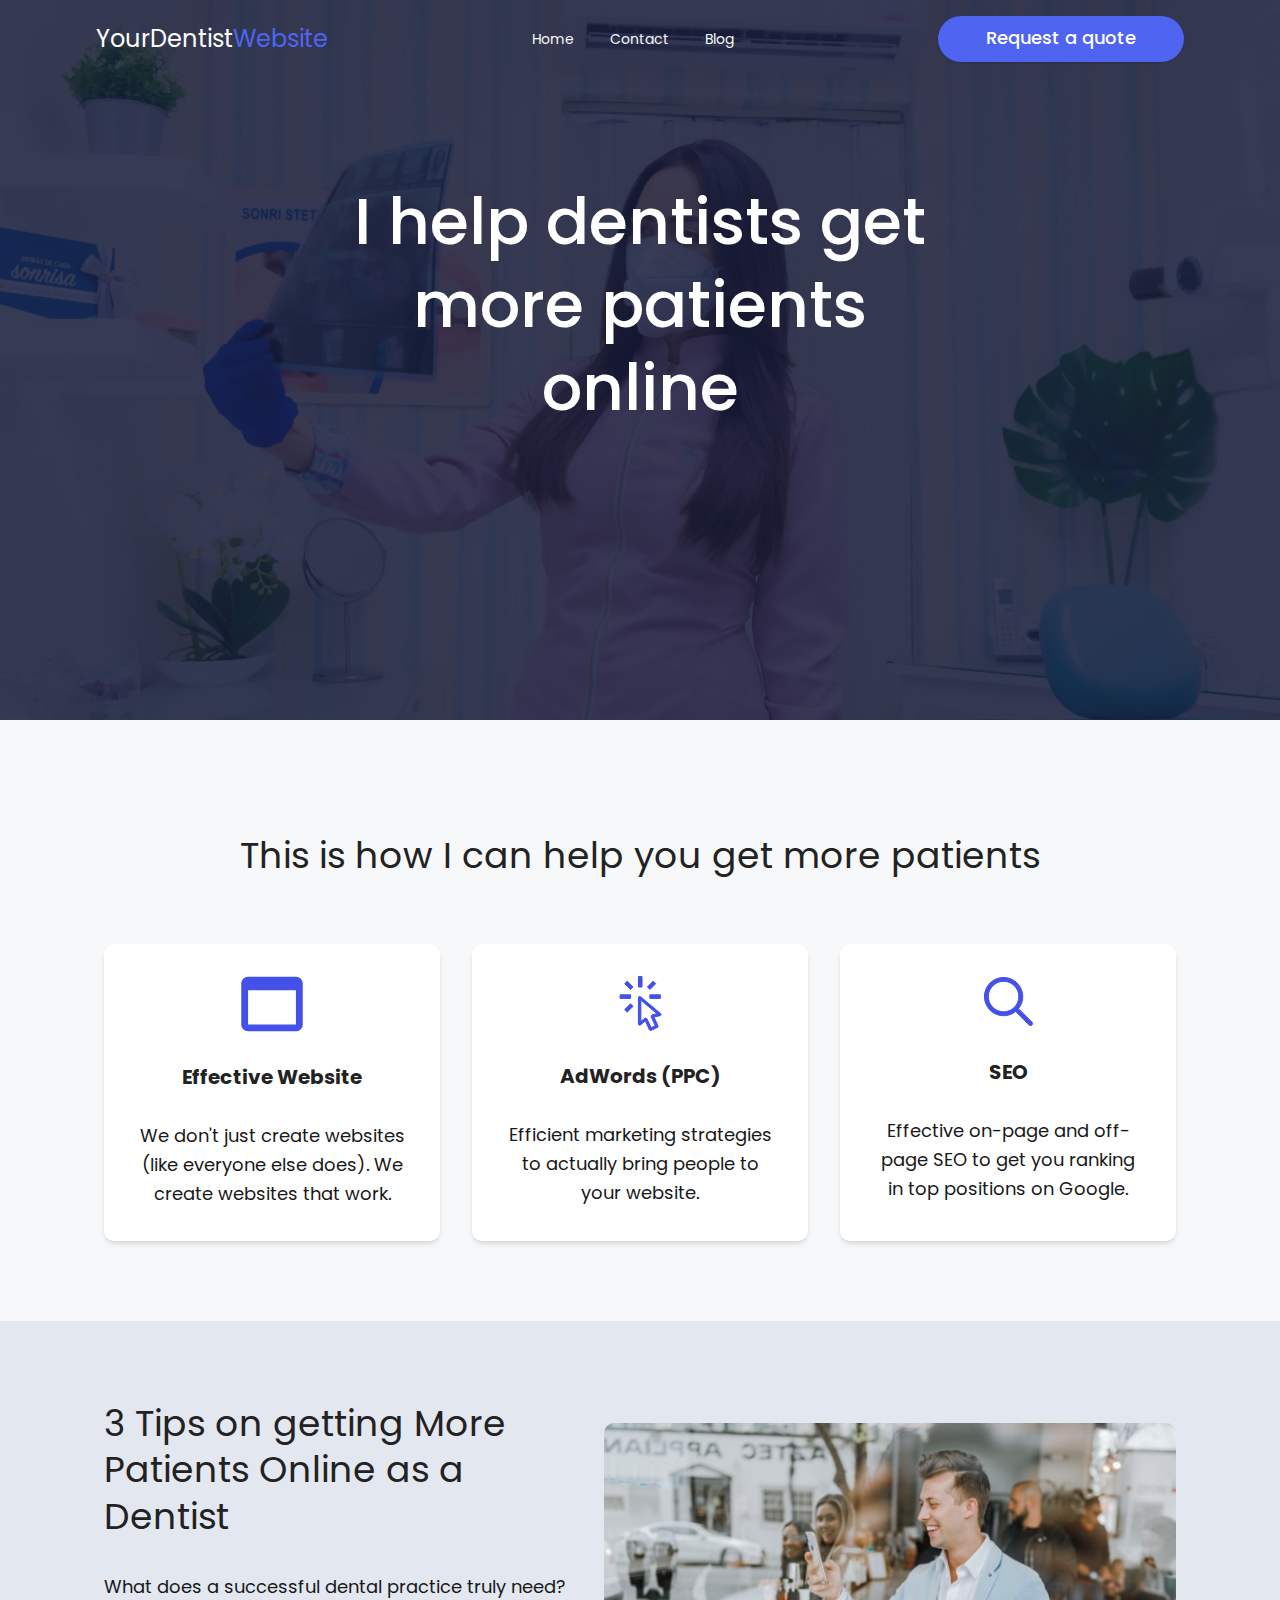
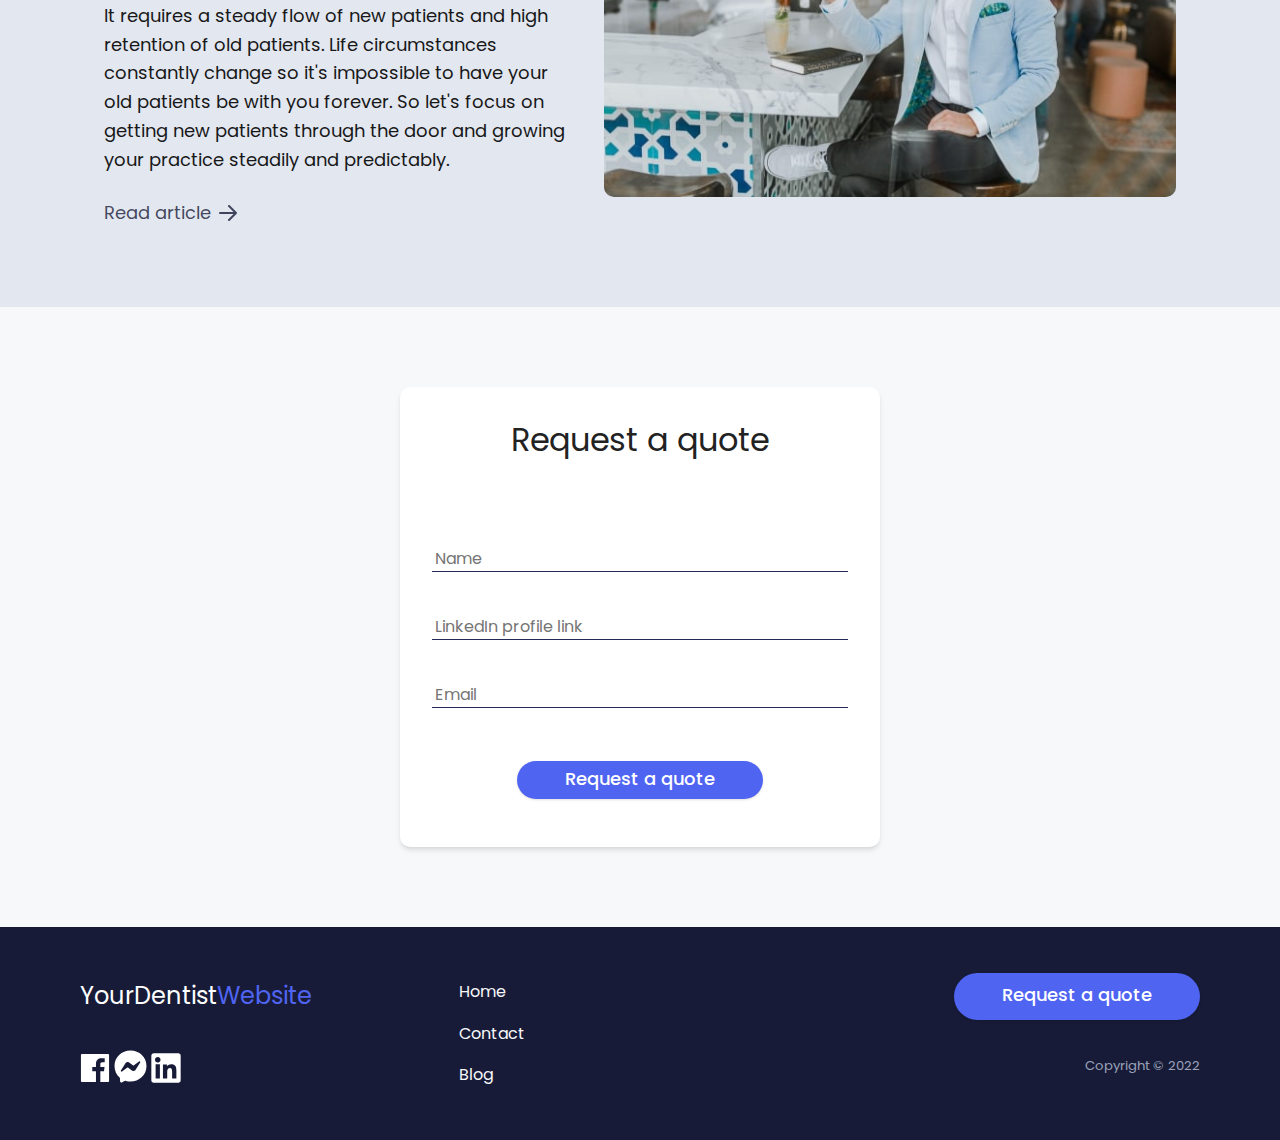
<file: index.html>
<!DOCTYPE html>
<html lang="en">
<head>
    <meta charset="UTF-8">
    <meta http-equiv="X-UA-Compatible" content="IE=edge">
    <meta name="viewport" content="width=device-width, initial-scale=1.0">
    <link rel="preconnect" href="https://fonts.googleapis.com">
    <link rel="preconnect" href="https://fonts.gstatic.com" crossorigin>
    <link href="https://fonts.googleapis.com/css2?family=Poppins:wght@400;500;700&display=swap" rel="stylesheet">
    <!-- normalize -->
    <link rel="stylesheet" href="./normalize.css">
    <!-- main css -->
    <link rel="stylesheet" href="./main.css">
    <title>Your Dentist Website | Get a dentist website that brings more patients in</title>
    <script src="./script.js" defer></script>
</head>
<body>

    <header class="header">
        <div class="overlay has-fade"></div>
        <nav class="container container-px container-py flex flex-jc-sb flex-ai-c">
            <a href="index.html" class="logo header__logo">YourDentist<span class="logo">Website</span></>
                <a href="#" class="header__toggle hide-for-desktop">
                    <span></span>
                    <span></span>
                    <span></span>
                    </a>
            <div class="header__links hide-for-mobile">
                <a href="index.html">Home</a>
                <a href="index.html#form">Contact</a>
                <a href="blog.html">Blog</a>
            </div>
            <div class="header__menu has-fade">
                <a href="index.html">Home</a>
                <a href="index.html#form" class="internal-scroll">Contact</a>
                <a href="blog.html">Blog</a>
                <a href="index.html#form" class="btn cta hide-for-mobile internal-scroll">Request a quote</a>
            </div>
            <a href="index.html#form" class="btn cta hide-for-mobile">Request a quote</a>
        </nav>
    </header>

    <!-- Hero -->
    <section class="hero">
        <div class="hero-container">
            <div class="container container-px hero-text-container">
                <h1 class="hero-text">I help dentists get more patients online</h1>
            </div>
            <a href="index.html#form" class="btn cta hide-for-desktop">Request a quote</a>
        </div>

    </section>

    <!-- Features -->
<section class="features first-section">
    <div class="container container-pall">
        <h2>This is how I can help you get more patients</h2>
        <div class="grid-3">
            <div class="card">
                <svg width="62" height="56" viewBox="0 0 62 56" fill="none" xmlns="http://www.w3.org/2000/svg">
                    <path d="M54.9167 0.666656H7.08333C5.27102 0.666656 3.53294 1.38659 2.25144 2.66809C0.969938 3.94959 0.25 5.68768 0.25 7.49999V48.5C0.25 50.3123 0.969938 52.0504 2.25144 53.3319C3.53294 54.6134 5.27102 55.3333 7.08333 55.3333H54.9167C58.675 55.3333 61.75 52.2583 61.75 48.5V7.49999C61.75 5.68768 61.0301 3.94959 59.7486 2.66809C58.4671 1.38659 56.729 0.666656 54.9167 0.666656ZM54.9167 48.5H7.08333V14.3333H54.9167V48.5Z" fill="#4351E8"/>
                    </svg>
                <h3>Effective Website</h3>
                <p>We don't just create websites (like everyone else does). We create websites that work.</p>
            </div>

            <div class="card">
                <svg width="43" height="55" viewBox="0 0 43 55" fill="none" xmlns="http://www.w3.org/2000/svg">
                    <path d="M22.6761 24.8258L21.8542 24.1339V25.2083V44.3438V45.3864L22.6672 44.7337L24.2898 43.4309L24.2943 43.4274L25.4586 42.5143L25.4586 42.5143L25.4656 42.5087C25.6745 42.3387 25.9197 42.219 26.1822 42.1588C26.4447 42.0987 26.7176 42.0997 26.9797 42.1618C27.2418 42.2238 27.4861 42.3453 27.6937 42.5168C27.9013 42.6883 28.0667 42.9051 28.1772 43.1506C28.1772 43.1507 28.1773 43.1508 28.1773 43.1509L28.7729 44.4795L28.7729 44.4795L28.7756 44.4855L31.8923 51.2001L32.1029 51.6539L32.5566 51.443L35.8107 49.9305L36.2633 49.7201L36.0538 49.2672L32.9371 42.5297L32.9366 42.5286L32.3179 41.1994L32.318 41.1994L32.3134 41.19C31.824 40.1938 32.4506 38.9301 33.5886 38.6926L35.0505 38.4185L35.0505 38.4186L35.0585 38.4169L37.0752 38.0044L38.0875 37.7974L37.297 37.1321L22.6761 24.8258ZM20.6583 20.4146H20.6586C20.9512 20.4144 21.2344 20.5185 21.4574 20.708L21.8087 21.0067L21.8334 20.982L41.5115 37.5306L41.5143 37.5329C42.1099 38.0264 42.1569 38.7826 41.732 39.2935C41.5383 39.5042 41.2889 39.6558 41.0128 39.7307L35.5082 40.7585L34.8777 40.8762L35.1458 41.459L38.9729 49.7777L38.9796 49.7923L38.9872 49.8065C39.2929 50.372 39.032 51.1254 38.3896 51.4307C38.3891 51.431 38.3886 51.4312 38.388 51.4315L32.0667 54.3631L32.0225 54.3836L31.983 54.4123C31.8767 54.4896 31.7808 54.5 31.5208 54.5C31.0418 54.5 30.6039 54.2379 30.392 53.8015L26.5899 45.5103L26.3211 44.9241L25.8204 45.3305L21.4487 48.8782C21.2372 49.0393 20.9788 49.1375 20.6583 49.1375C19.972 49.1375 19.4167 48.5822 19.4167 47.8958V21.6562C19.4167 21.3269 19.5475 21.0111 19.7803 20.7783C20.0132 20.5454 20.329 20.4146 20.6583 20.4146ZM30.875 22.4167V18.8333H41.3333V22.4167H30.875ZM30.925 13.4325L28.4009 10.9083L34.1792 5.13002L36.7033 7.65417L30.925 13.4325ZM19.4167 0.5H23V10.9583H19.4167V0.5ZM5.71336 33.5958L11.4917 27.8175L14.0158 30.3417L8.2375 36.12L5.71336 33.5958ZM5.71336 7.65417L8.2375 5.13002L14.0158 10.9083L11.4917 13.4325L5.71336 7.65417ZM11.5417 22.4167H1.08333V18.8333H11.5417V22.4167Z" fill="#4351E8" stroke="#4351E8"/>
                    </svg>
                    
                  
                <h3>AdWords (PPC)</h3>
                <p>Efficient marketing strategies to actually bring people to your website.</p>
            </div>

            <div class="card">
                <svg width="51" height="51" viewBox="0 0 51 51" fill="none" xmlns="http://www.w3.org/2000/svg">
                    <path d="M35.1101 33.1267H35.9252L49.0044 46.206C49.0045 46.206 49.0045 46.2061 49.0046 46.2061C49.3756 46.5775 49.584 47.081 49.5838 47.606C49.5836 48.1311 49.3748 48.6345 49.0035 49.0057C48.6321 49.3768 48.1284 49.5852 47.6034 49.585C47.0784 49.5848 46.5749 49.3761 46.2037 49.0047L46.2036 49.0046L32.9778 35.7787L32.6663 35.4673L32.3181 35.737C28.4649 38.7214 23.6195 40.1259 18.7675 39.6646C13.9156 39.2033 9.42164 36.911 6.19985 33.254C2.97805 29.5969 1.27044 24.8499 1.4244 19.9785C1.57836 15.1071 3.58232 10.4774 7.02862 7.03109C10.4749 3.5848 15.1047 1.58083 19.976 1.42687C24.8474 1.27291 29.5945 2.98052 33.2515 6.20232C36.9086 9.42412 39.2009 13.9181 39.6621 18.77C40.1234 23.6219 38.719 28.4673 35.7345 32.3205L35.1101 33.1267ZM20.5833 35.8333C24.6279 35.8333 28.5068 34.2266 31.3667 31.3667C34.2266 28.5068 35.8333 24.6279 35.8333 20.5833C35.8333 16.5388 34.2266 12.6599 31.3667 9.79996C28.5068 6.94003 24.6279 5.33334 20.5833 5.33334C16.5388 5.33334 12.6599 6.94003 9.79994 9.79996C6.94001 12.6599 5.33332 16.5388 5.33332 20.5833C5.33332 24.6279 6.94001 28.5068 9.79994 31.3667C12.6599 34.2266 16.5388 35.8333 20.5833 35.8333Z" fill="#4351E8" stroke="#4351E8"/>
                    </svg>                    
                <h3>SEO</h3>
                <p>Effective on-page and off-page SEO to get you ranking in top positions on Google.</p>
            </div>
        </div>
    </div>
</section>

<section class="bg-dark-smoke">
    <div class="container container-pall">
        <div class="grid-2">
            <div class="grid-text">
                <h2>3 Tips on getting More Patients Online as a Dentist</h2>
                <p>What does a successful dental practice truly need? It requires a steady flow of new patients and high retention of old patients. Life circumstances constantly change so it's impossible to have your old patients be with you forever. So let's focus on getting new patients through the door and growing your practice steadily and predictably.</p>
                <div class="read-article">
                    <a href="3-tips-on-getting-more-patients-online-as-a-dentist.html">Read article <svg width="18" height="16" viewBox="0 0 18 16" fill="none" xmlns="http://www.w3.org/2000/svg">
                        <path d="M10 1L17 8L10 15M1 8H17H1Z" stroke="#181B38" stroke-opacity="0.8" stroke-width="2" stroke-linecap="round" stroke-linejoin="round"/>
                        </svg>
                        </a>
                </div>
            </div>
            <div class="grid-image">
                <img src="./images/lead-generation.jpg" alt="A man trying to get more clients.">
            </div>
        </div>
    </div>
</section>

<section class="section-form" id="form">
    <div class="container container-pall">
        <div class="form-card">
            <h3>Request a quote</h3>
            <form name="contact" method="POST" netlify-honeypot="bot-field" data-netlify="true">
                <input type="hidden" name="form-name" value="contact">
                <p class="hidden"><label>Don't fill this out if you're human: <input name="bot-field"></label></p>
                <div class="form-control">
                <input type="text" name="name" placeholder="Name" required>
                </div>
                <div class="form-control">
                <input type="text" name="linkedin" placeholder="LinkedIn profile link" required>
                </div>
                <div class="form-control">
                <input type="email" name="email" placeholder="Email" required>
                </div>
                <input type="submit" value="Request a quote" class="btn btn-primary">
            </form>
        </div>
    </div>
</section>

<!-- Footer -->
 <footer class="footer">
    <div class="container grid">
        <div class="footer_logo">
            <a href="index.html" class="logo">YourDentist<span class="logo">Website</span></a>
            </div>
            
            <div class="footer__links flex flex-jc-sb">
                <a href="index.html">Home</a>
                <a href="index.html#form">Contact</a>
                <a href="blog.html">Blog</a>
            </div>
            
            <a href="index.html#form" class="btn cta">Request a quote</a>
            
            <div class="social">
                <a href="https://www.facebook.com/ihor.koniushenko/"><img src="./images/facebook-icon.svg" alt="Facebook icon"></a>
                <a href="https://www.facebook.com/ihor.koniushenko/"><img src="./images/messenger-icon.svg" alt="Messenger icon"></a>
                <a href="https://www.linkedin.com/in/ihor-koniushenko-84b74712b/"><img src="./images/linkedin-icon.svg" alt="LinkedIn icon"></a>
            </div>
            <p>Copyright &copy; 2022</p>
        </div>
    </footer>
   
</body>
</html>
</file>
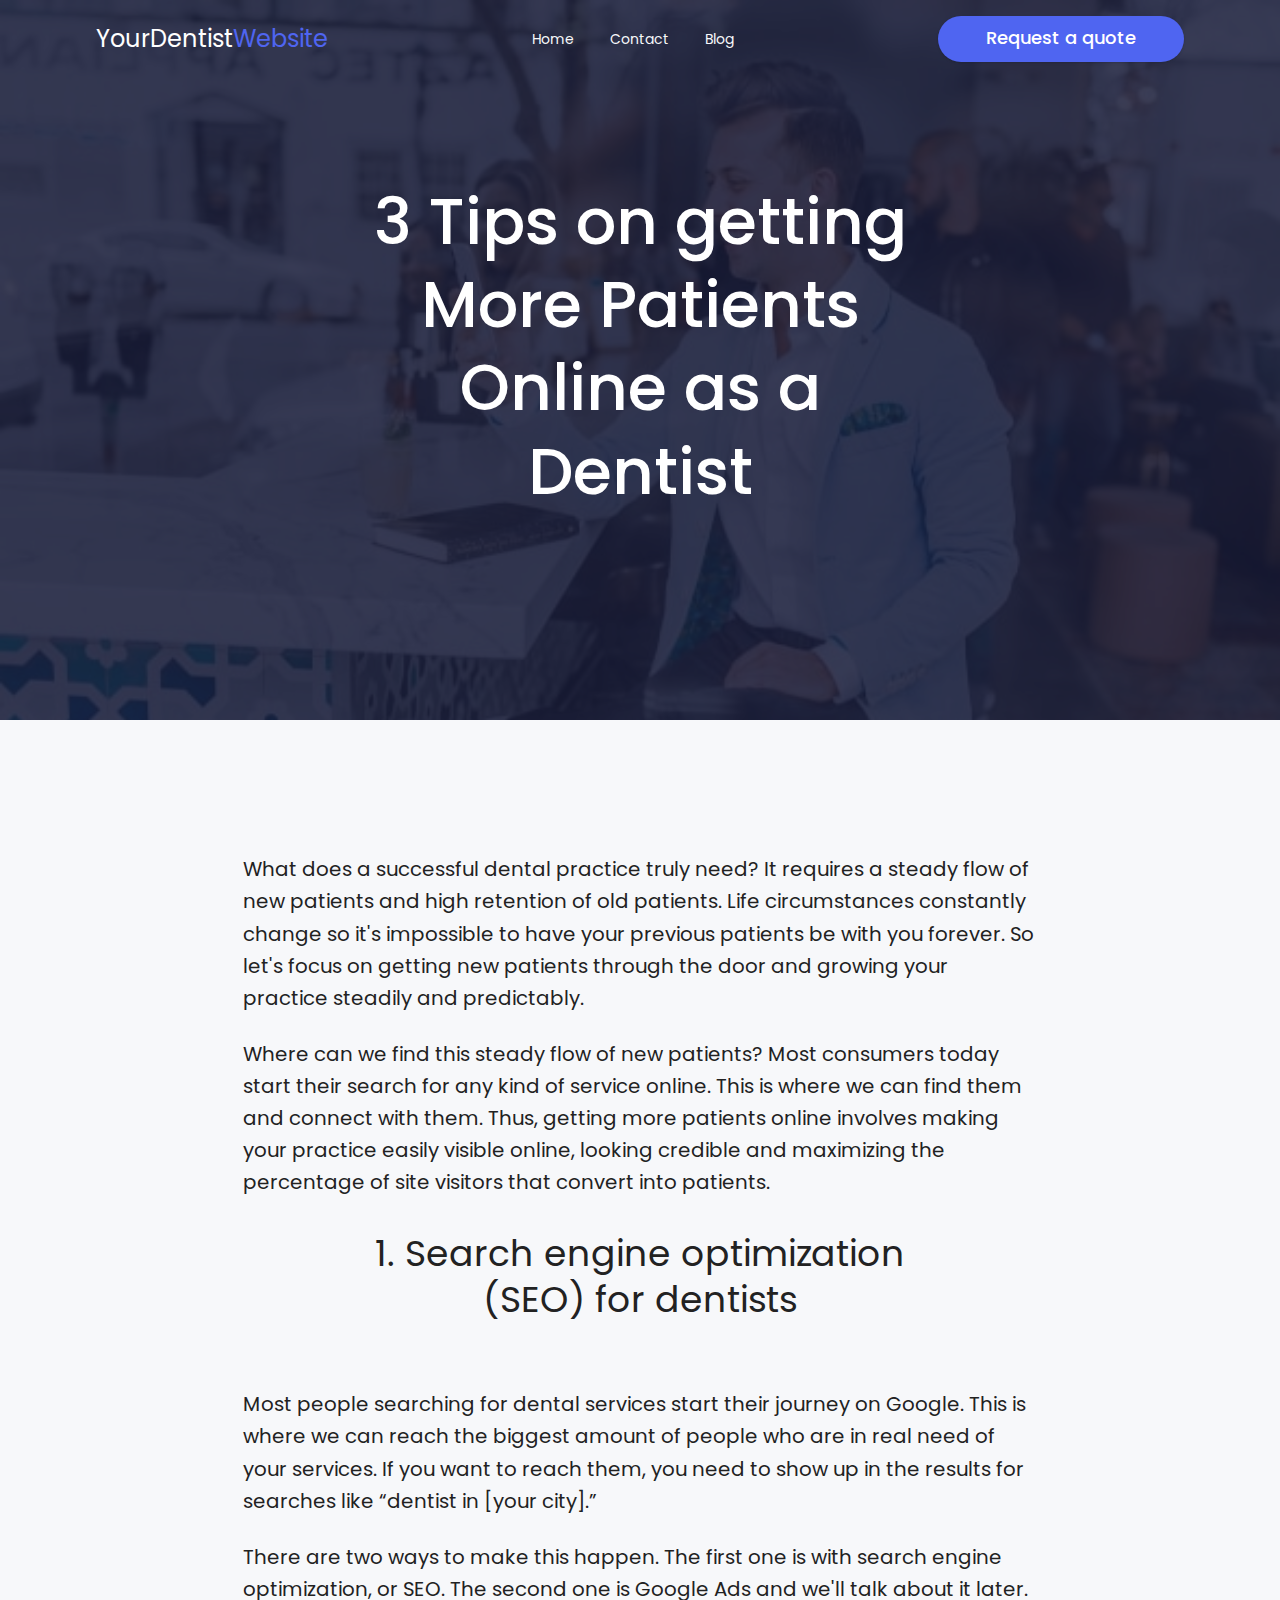
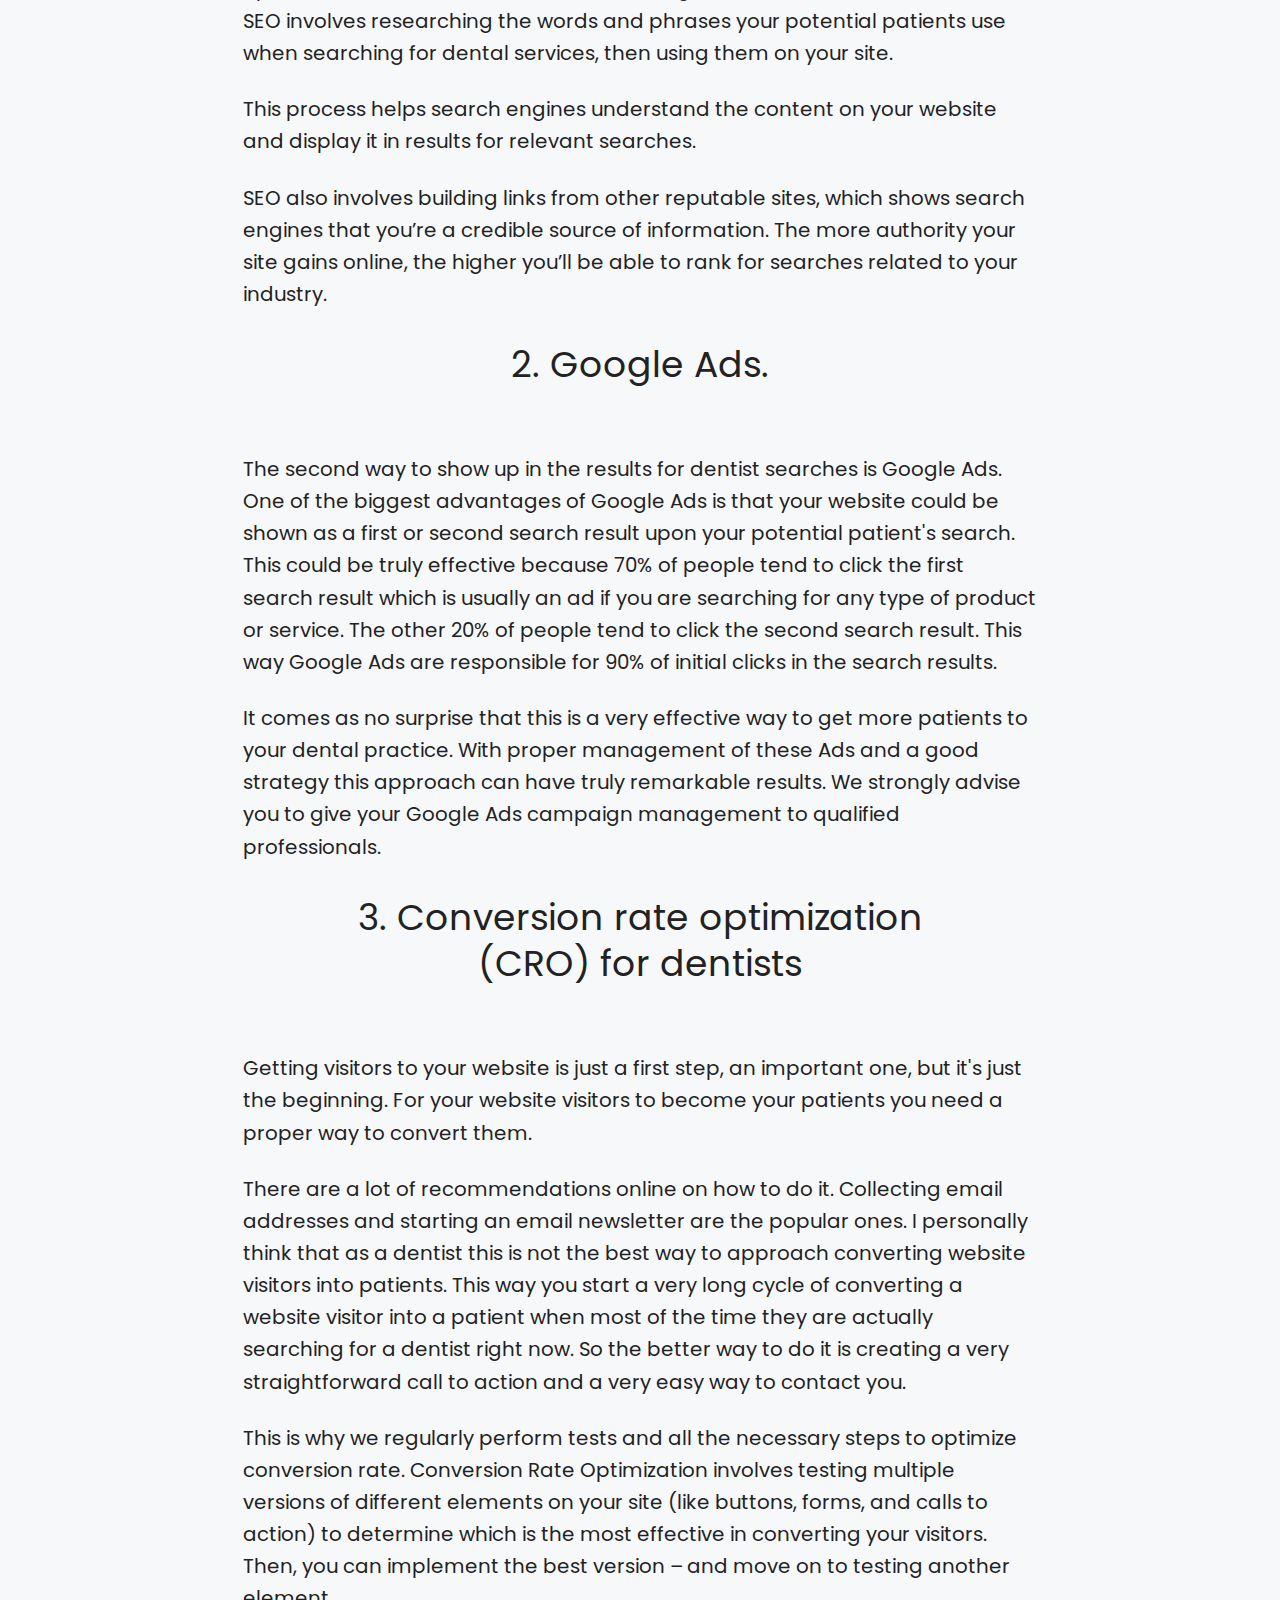
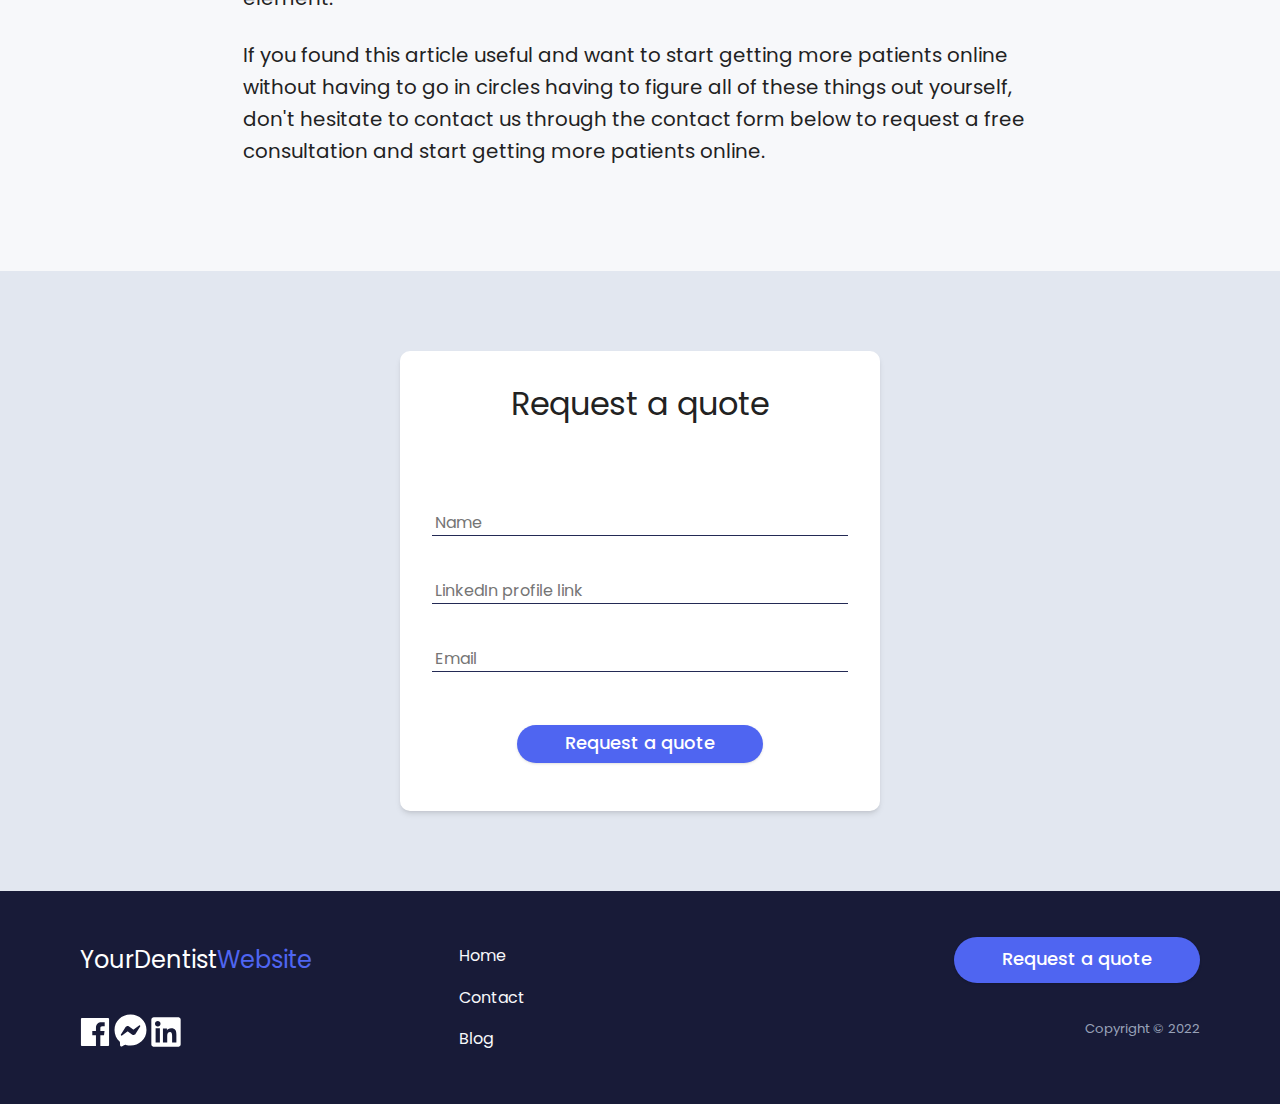
<file: 3-tips-on-getting-more-patients-online-as-a-dentist.html>
<!DOCTYPE html>
<html lang="en">
<head>
    <meta charset="UTF-8">
    <meta http-equiv="X-UA-Compatible" content="IE=edge">
    <meta name="viewport" content="width=device-width, initial-scale=1.0">
    <link rel="preconnect" href="https://fonts.googleapis.com">
    <link rel="preconnect" href="https://fonts.gstatic.com" crossorigin>
    <link href="https://fonts.googleapis.com/css2?family=Poppins:wght@400;500;700&display=swap" rel="stylesheet">
    <!-- normalize -->
    <link rel="stylesheet" href="./normalize.css">
    <!-- main css -->
    <link rel="stylesheet" href="./main.css">
    <title>Your Dentist Website | Get a dentist website that brings more patients in</title>
    <script src="./script.js" defer></script>
</head>
<body>
    <header class="header">
        <div class="overlay has-fade"></div>
        <nav class="container container-px container-py flex flex-jc-sb flex-ai-c">
            <a href="index.html" class="logo header__logo">YourDentist<span class="logo">Website</span></>
                <a href="#" class="header__toggle hide-for-desktop">
                    <span></span>
                    <span></span>
                    <span></span>
                    </a>
            <div class="header__links hide-for-mobile">
                <a href="index.html">Home</a>
                <a href="index.html#form">Contact</a>
                <a href="blog.html">Blog</a>
            </div>
            <div class="header__menu has-fade">
                <a href="index.html">Home</a>
                <a href="index.html#form">Contact</a>
                <a href="blog.html">Blog</a>
                <a href="index.html#form" class="btn cta hide-for-mobile">Request a quote</a>
            </div>
            <a href="index.html#form" class="btn cta hide-for-mobile">Request a quote</a>
        </nav>
    </header>

    <!-- Hero -->
    <section class="hero hero-3-tips">
        <div class="hero-container">
            <div class="container container-px hero-text-container">
                <h1 class="hero-text">3 Tips on getting More Patients Online as a Dentist</h1>
            </div>
        </div>

    </section>

<section class="article first-section">
    <div class="container container-pall">
        
        <p>What does a successful dental practice truly need? It requires a steady flow of new patients and high retention of old patients. Life circumstances constantly change so it's impossible to have your previous patients be with you forever. So let's focus on getting new patients through the door and growing your practice steadily and predictably.</p>
        
        <p>Where can we find this steady flow of new patients? Most consumers today start their search for any kind of service online. This is where we can find them and connect with them. Thus, getting more patients online involves making your practice easily visible online, looking credible and maximizing the percentage of site visitors that convert into patients.</p>
 
        <h2>1. Search engine optimization (SEO) for dentists</h2>
        <p>Most people searching for dental services start their journey on Google. This is where we can reach the biggest amount of people who are in real need of your services. If you want to reach them, you need to show up in the results for searches like “dentist in [your city].”</p>
        <p>There are two ways to make this happen. The first one is with search engine optimization, or SEO. The second one is Google Ads and we'll talk about it later. SEO involves researching the words and phrases your potential patients use when searching for dental services, then using them on your site.</p>

        <p>This process helps search engines understand the content on your website and display it in results for relevant searches.</p>

        <p>SEO also involves building links from other reputable sites, which shows search engines that you’re a credible source of information. The more authority your site gains online, the higher you’ll be able to rank for searches related to your industry.</p>

        <h2>2. Google Ads.</h2>

        <p>The second way to show up in the results for dentist searches is Google Ads. One of the biggest advantages of Google Ads is that your website could be shown as a first or second search result upon your potential patient's search. This could be truly effective because 70% of people tend to click the first search result which is usually an ad if you are searching for any type of product or service. The other 20% of people tend to click the second search result. This way Google Ads are responsible for 90% of initial clicks in the search results. </p>

        <p>It comes as no surprise that this is a very effective way to get more patients to your dental practice. With proper management of these Ads and a good strategy this approach can have truly remarkable results. We strongly advise you to give your Google Ads campaign management to qualified professionals.</p>

        <h2>3. Conversion rate optimization (CRO) for dentists</h2>
        <p>Getting visitors to your website is just a first step, an important one, but it's just the beginning. For your website visitors to become your patients you need a proper way to convert them. </p>
        <p>There are a lot of recommendations online on how to do it. Collecting email addresses and starting an email newsletter are the popular ones. I personally think that as a dentist this is not the best way to approach converting website visitors into patients. This way you start a very long cycle of converting a website visitor into a patient when most of the time they are actually searching for a dentist right now. So the better way to do it is creating a very straightforward call to action and a very easy way to contact you.</p>
        <p>This is why we regularly perform tests and all the necessary steps to optimize conversion rate. Conversion Rate Optimization involves testing multiple versions of different elements on your site (like buttons, forms, and calls to action) to determine which is the most effective in converting your visitors. Then, you can implement the best version – and move on to testing another element.</p>
        <p>If you found this article useful and want to start getting more patients online without having to go in circles having to figure all of these things out yourself, don't hesitate to contact us through the contact form below to request a free consultation and start getting more patients online.</p>

    </div>
</section>

<section class="section-form bg-dark-smoke" id="form">
    <div class="container container-pall">
        <div class="form-card">
            <h3>Request a quote</h3>
            <form name="contact" method="POST" netlify-honeypot="bot-field" data-netlify="true">
                <input type="hidden" name="form-name" value="contact">
                <p class="hidden"><label>Don't fill this out if you're human: <input name="bot-field"></label></p>
                <div class="form-control">
                <input type="text" name="name" placeholder="Name" required>
                </div>
                <div class="form-control">
                <input type="text" name="linkedin" placeholder="LinkedIn profile link" required>
                </div>
                <div class="form-control">
                <input type="email" name="email" placeholder="Email" required>
                </div>
                <input type="submit" value="Request a quote" class="btn btn-primary">
            </form>
        </div>
    </div>
</section>

<!-- Footer -->
 <footer class="footer">
    <div class="container grid">
        <div class="footer_logo">
            <a href="index.html" class="logo">YourDentist<span class="logo">Website</span></a>
            </div>
            
            <div class="footer__links flex flex-jc-sb">
                <a href="index.html">Home</a>
                <a href="index.html#form">Contact</a>
                <a href="blog.html">Blog</a>
            </div>
            
            <a href="index.html#form" class="btn cta">Request a quote</a>
            
            <div class="social">
                <a href="https://www.facebook.com/ihor.koniushenko/"><img src="./images/facebook-icon.svg" alt="Facebook icon"></a>
                <a href="https://www.facebook.com/ihor.koniushenko/"><img src="./images/messenger-icon.svg" alt="Messenger icon"></a>
                <a href="https://www.linkedin.com/in/ihor-koniushenko-84b74712b/"><img src="./images/linkedin-icon.svg" alt="LinkedIn icon"></a>
            </div>
            <p>Copyright &copy; 2022</p>
        </div>
    </footer>
   
</body>
</html>
</file>
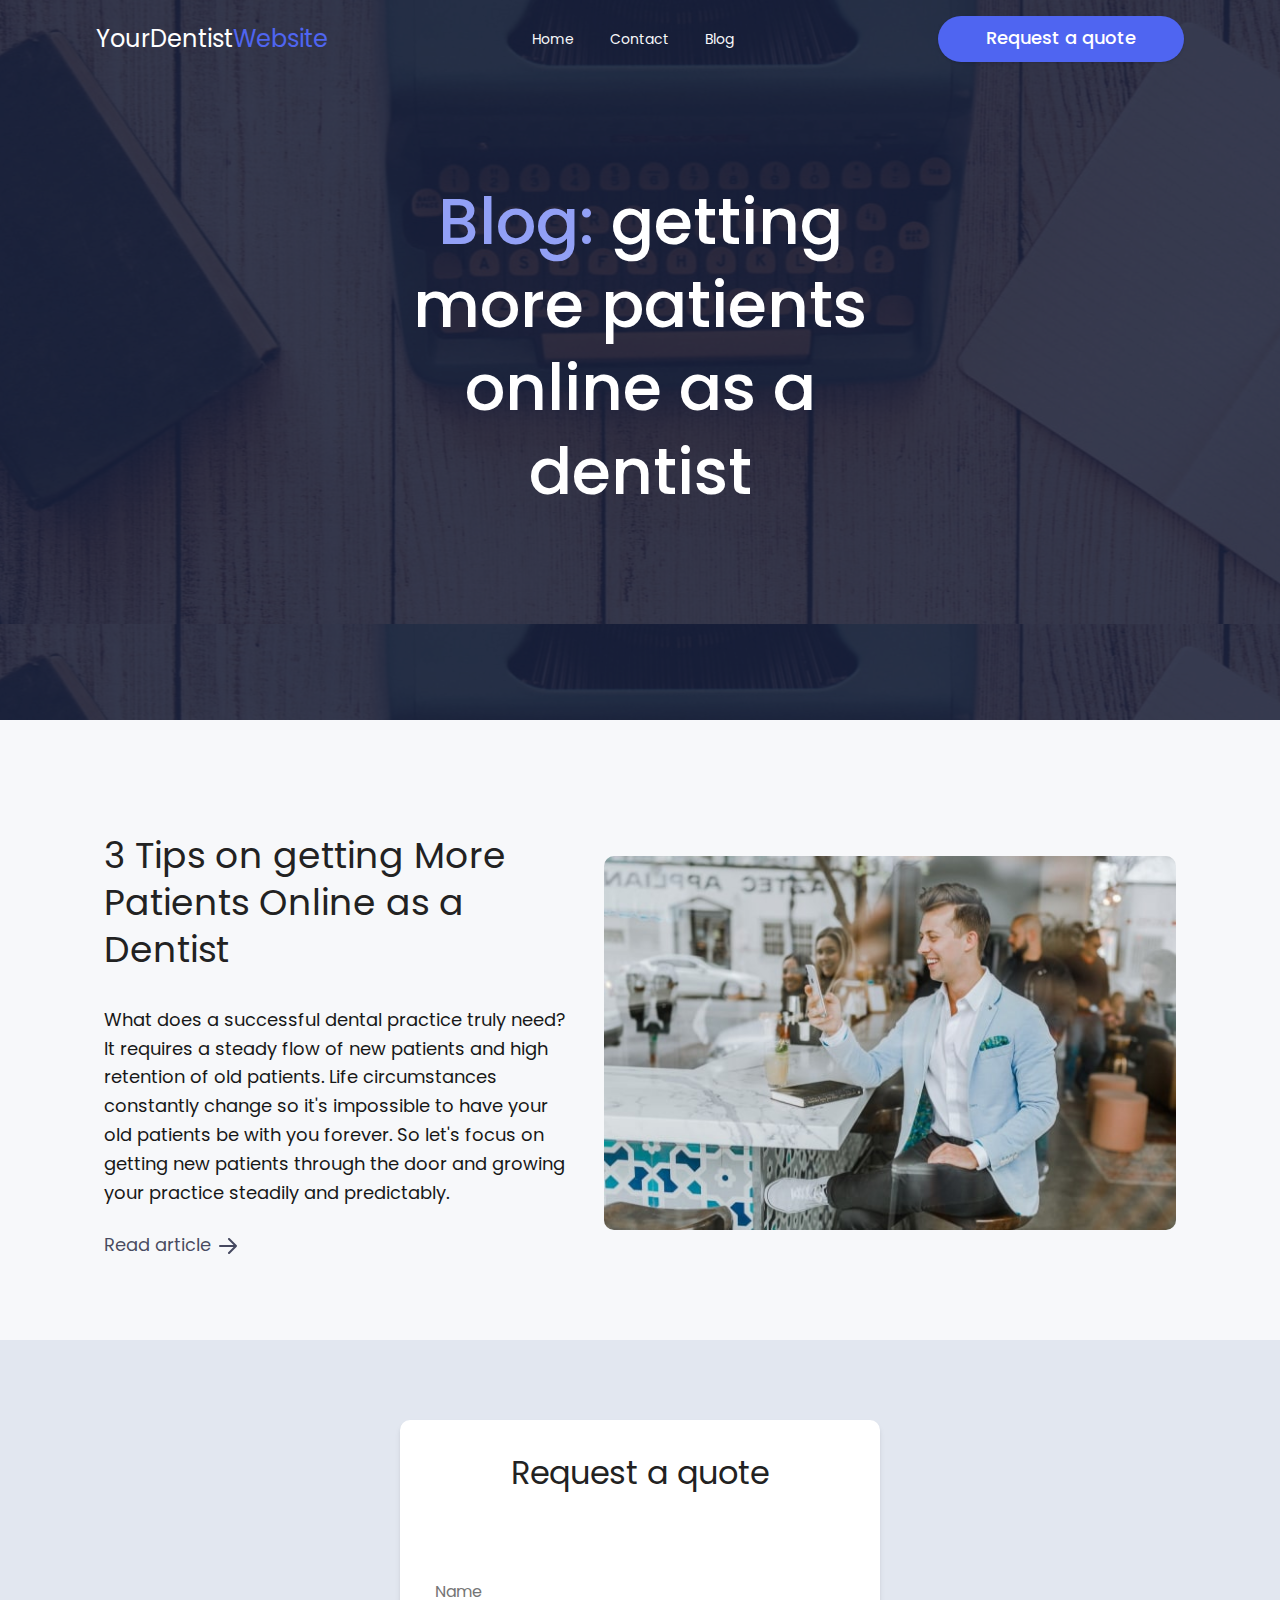
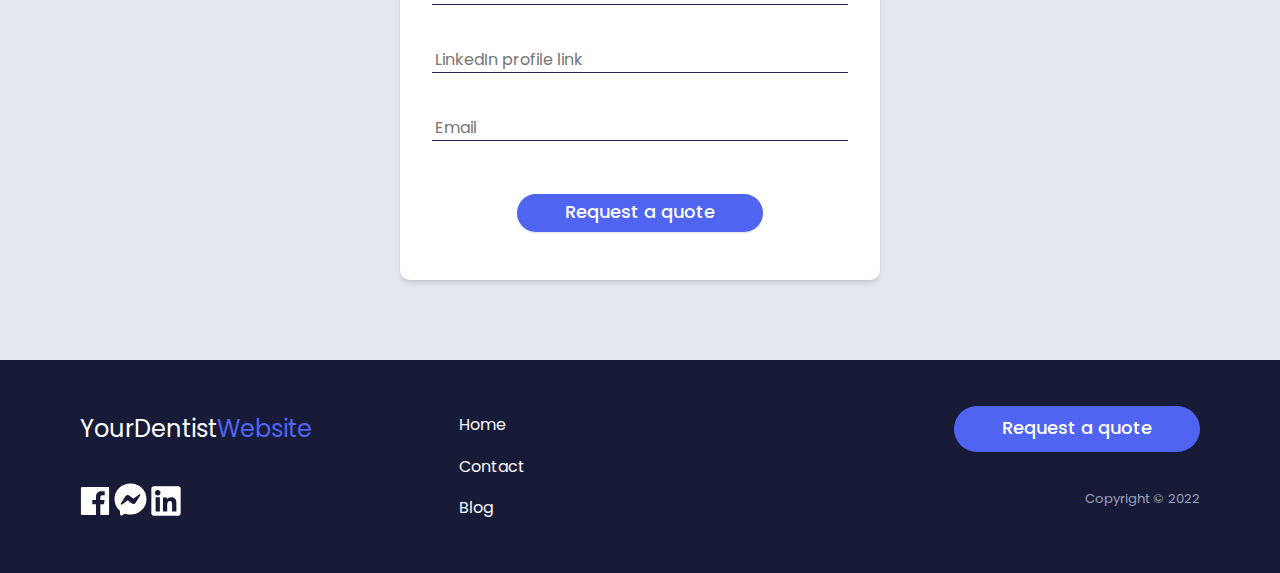
<file: blog.html>
<!DOCTYPE html>
<html lang="en">
<head>
    <meta charset="UTF-8">
    <meta http-equiv="X-UA-Compatible" content="IE=edge">
    <meta name="viewport" content="width=device-width, initial-scale=1.0">
    <link rel="preconnect" href="https://fonts.googleapis.com">
    <link rel="preconnect" href="https://fonts.gstatic.com" crossorigin>
    <link href="https://fonts.googleapis.com/css2?family=Poppins:wght@400;500;700&display=swap" rel="stylesheet">
    <!-- normalize -->
    <link rel="stylesheet" href="./normalize.css">
    <!-- main css -->
    <link rel="stylesheet" href="./main.css">
    <title>Your Dentist Website | Get a dentist website that brings more patients in</title>
    <script src="./script.js" defer></script>
</head>
<body>
    <header class="header">
        <div class="overlay has-fade"></div>
        <nav class="container container-px container-py flex flex-jc-sb flex-ai-c">
            <a href="index.html" class="logo header__logo">YourDentist<span class="logo">Website</span></>
                <a href="#" class="header__toggle hide-for-desktop">
                    <span></span>
                    <span></span>
                    <span></span>
                    </a>
            <div class="header__links hide-for-mobile">
                <a href="index.html">Home</a>
                <a href="index.html#form">Contact</a>
                <a href="blog.html">Blog</a>
            </div>
            <div class="header__menu has-fade">
                <a href="index.html">Home</a>
                <a href="index.html#form">Contact</a>
                <a href="blog.html">Blog</a>
                <a href="index.html#form" class="btn cta hide-for-mobile">Request a quote</a>
            </div>
            <a href="index.html#form" class="btn cta hide-for-mobile">Request a quote</a>
        </nav>
    </header>

    <!-- Hero -->
    <section class="hero hero-blog">
        <div class="hero-container">
            <div class="container container-px hero-text-container">
                <h1 class="hero-text"><span class="primary-light">Blog:</span> getting more patients online as a dentist</h1>
            </div>
        </div>

    </section>

<section class="first-section">
    <div class="container container-pall">
        <div class="grid-2">
            <div class="grid-text">
                <h2>3 Tips on getting More Patients Online as a Dentist</h2>
                <p>What does a successful dental practice truly need? It requires a steady flow of new patients and high retention of old patients. Life circumstances constantly change so it's impossible to have your old patients be with you forever. So let's focus on getting new patients through the door and growing your practice steadily and predictably.</p>
                <div class="read-article">
                    <a href="3-tips-on-getting-more-patients-online-as-a-dentist.html">Read article <svg width="18" height="16" viewBox="0 0 18 16" fill="none" xmlns="http://www.w3.org/2000/svg">
                        <path d="M10 1L17 8L10 15M1 8H17H1Z" stroke="#181B38" stroke-opacity="0.8" stroke-width="2" stroke-linecap="round" stroke-linejoin="round"/>
                        </svg>
                        </a>
                </div>
            </div>
            <div class="grid-image">
                <img src="./images/lead-generation.jpg" alt="A man trying to get more clients.">
            </div>
        </div>
    </div>
</section>

<section class="section-form bg-dark-smoke" id="form">
    <div class="container container-pall">
        <div class="form-card">
            <h3>Request a quote</h3>
            <form name="contact" method="POST" netlify-honeypot="bot-field" data-netlify="true">
                <input type="hidden" name="form-name" value="contact">
                <p class="hidden"><label>Don't fill this out if you're human: <input name="bot-field"></label></p>
                <div class="form-control">
                <input type="text" name="name" placeholder="Name" required>
                </div>
                <div class="form-control">
                <input type="text" name="linkedin" placeholder="LinkedIn profile link" required>
                </div>
                <div class="form-control">
                <input type="email" name="email" placeholder="Email" required>
                </div>
                <input type="submit" value="Request a quote" class="btn btn-primary">
            </form>
        </div>
    </div>
</section>

<!-- Footer -->
 <footer class="footer">
    <div class="container grid">
        <div class="footer_logo">
            <a href="index.html" class="logo">YourDentist<span class="logo">Website</span></a>
            </div>
            
            <div class="footer__links flex flex-jc-sb">
                <a href="index.html">Home</a>
                <a href="index.html#form">Contact</a>
                <a href="blog.html">Blog</a>
            </div>
            
            <a href="index.html#form" class="btn cta">Request a quote</a>
            
            <div class="social">
                <a href="https://www.facebook.com/ihor.koniushenko/"><img src="./images/facebook-icon.svg" alt="Facebook icon"></a>
                <a href="https://www.facebook.com/ihor.koniushenko/"><img src="./images/messenger-icon.svg" alt="Messenger icon"></a>
                <a href="https://www.linkedin.com/in/ihor-koniushenko-84b74712b/"><img src="./images/linkedin-icon.svg" alt="LinkedIn icon"></a>
            </div>
            <p>Copyright &copy; 2022</p>
        </div>
    </footer>
   
</body>
</html>
</file>
<file: main.css>
.has-fade {
  visibility: hidden;
}

@keyframes fade-in {
  from {
    visibility: hidden;
    opacity: 0;
  }
  1% {
    visibility: visible;
    opacity: 0;
  }
  to {
    opacity: 1;
    visibility: visible;
  }
}
.fade-in {
  animation: fade-in 300ms ease-in-out forwards;
}

@keyframes fade-out {
  from {
    visibility: visible;
    opacity: 1;
  }
  99% {
    visibility: hidden;
    opacity: 0;
  }
  to {
    visibility: hidden;
    opacity: 0;
  }
}
.fade-out {
  animation: fade-out 300ms ease-in-out forwards;
}

/* temp */
body {
  padding: 0;
  position: relative;
}

.noscroll {
  overflow: hidden;
}
/* temp */

*,
::after,
::before {
  box-sizing: border-box;
}

a,
a:visited,
a:hover {
  text-decoration: none;
}

html {
  font-size: 100%;
  font-family: "Poppins", sans-serif;
  color: rgb(24, 24, 24);
  line-height: 1.6;
} /*16px*/

:root {
  /* colors */
  --primary-color: #4f65f1;
  --primary-light: #92a0f6;
  --primary-dark: #4351e8;
  --eclipse: #181b38;
  --midnight: #232a55;
  --dark-smoke: #e2e7f0;
  --white-light: #f7f8fa;
  --success-color: #5cb85c;
  --error-color: #d9534f;

  --black: #222;
  --white: #fff;
  --red-light: #f8d7da;
  --red-dark: #842029;
  --green-light: #d1e7dd;
  --green-dark: #0f5132;

  /* fonts */
  --smallText: 0.7em;

  /* rest of vars */
  --backgroundColor: var(--white-light);
  --textColor: var(--grey-900);
  --borderRadius: 0.625rem;
  --transition: 0.3s ease-in-out all;
  --max-width: 1120px;
  --fixed-width: 600px;

  /*  box shadow */
  --shadow-1: 0 1px 3px 0 rgb(0 0 0 / 0.1), 0 1px 2px -1px rgb(0 0 0 / 0.1);
  --shadow-2: 0 4px 6px -1px rgb(0 0 0 / 0.1), 0 2px 4px -2px rgb(0 0 0 / 0.1);
  --shadow-3: 0 10px 15px -3px rgb(0 0 0 / 0.1), 0 4px 6px -4px rgb(0 0 0 / 0.1);
  --shadow-4: 0 20px 25px -5px rgb(0 0 0 / 0.1),
    0 8px 10px -6px rgb(0 0 0 / 0.1);
}

body {
  background: var(--backgroundColor);
  font-weight: 400;
}

p {
  margin-bottom: 1.5rem;
  max-width: 40em;
  font-size: 1.125rem;
}

h1,
h2,
h3,
h4,
h5 {
  margin: 0 auto;
  margin-bottom: 1.38rem;
  font-weight: 400;
  line-height: 1.3;
  color: var(--black);
  text-align: center;
}

h1 {
  margin-top: 0;
  font-size: 4rem;
  font-weight: 500;
}

@media (max-width: 34rem) {
  h1 {
    font-size: 3rem;
  }
}

h2 {
  font-size: 2.25rem;
  margin-bottom: 4rem;
}

@media (max-width: 34rem) {
  h2 {
    font-size: 1.8rem;
  }
}

h3 {
  font-size: 2rem;
}

@media (max-width: 34rem) {
  h3 {
    font-size: 1.5rem;
  }
}

h4 {
  font-size: 1.563rem;
}

h5 {
  font-size: 1.25rem;
}

small,
.text-small {
  font-size: var(--smallText);
}

ul {
  list-style-type: none;
  padding: 0;
}

/* Logo */
.logo {
  display: inline-block;
  color: #fff;
  font-size: 1.5rem;
}
span.logo {
  color: var(--primary-color);
}

/* Utilities */

.first-section {
  margin-top: 75vh;
}

.container {
  margin: 0 auto;
  max-width: var(--max-width);
}

.container-px {
  padding-right: 1rem;
  padding-left: 1rem;
}

.container-py {
  padding-top: 1rem;
  padding-bottom: 1rem;
}

.container-pall {
  padding-top: 5rem;
  padding-right: 1.5rem;
  padding-bottom: 5rem;
  padding-left: 1.5rem;
}

.img {
  width: 100%;
  display: block;
  object-fit: cover;
}

.flex {
  display: flex;
  flex-wrap: wrap;
  gap: 1rem;
  align-items: center;
}
.flex-jc-sb {
  justify-content: space-between;
}
.flex-jc-c {
  justify-content: center;
}
.flex-ai-c {
  align-items: center;
}

.primary-light {
  color: var(--primary-light);
}

.bg-dark-smoke {
  background-color: var(--dark-smoke);
}

/* buttons */
.btn {
  cursor: pointer;
  color: var(--white);
  font-size: 1.125rem;
  font-weight: 500;
  background: var(--primary-color);
  border: transparent;
  border-radius: 3rem;
  padding: 0.5rem 3rem 0.6rem 3rem;
  box-shadow: var(--shadow-1);
  transition: var(--transition);
  display: inline-block;
}

.btn:hover {
  background: var(--primary-dark);
  box-shadow: var(--shadow-3);
}

/* alerts */
.alert {
  padding: 0.375rem 0.75rem;
  margin-bottom: 1rem;
  border-color: transparent;
  border-radius: var(--borderRadius);
}

.alert-danger {
  color: var(--red-dark);
  background: var(--red-light);
}

.alert-success {
  color: var(--green-dark);
  background: var(--green-light);
}

/* Form */
form {
  display: flex;
  flex-direction: column;
  align-items: center;
}

/* Header */

.header {
  position: relative;
  z-index: 1;
}

.header__logo {
  z-index: 1;
}

.header__links a {
  position: relative;
  font-size: 0.875rem;
  color: var(--white-light);
  transition: color 300ms ease-in-out;
}

.header__links a:hover {
  color: var(--primary-light);
}

.header__links a:not(:last-child) {
  margin-right: 2rem;
}

.header__toggle > span {
  display: block;
  width: 26px;
  height: 2px;
  background-color: var(--white-light);
  transition: all 300ms ease-in-out;
  transform-origin: 3px 1px;
}

.header__toggle > span:not(:last-child) {
  margin-bottom: 5px;
  z-index: 15;
}

.header.open .header__toggle > span:first-child {
  transform: rotate(45deg);
}
.header.open .header__toggle > span:nth-child(2) {
  opacity: 0;
}
.header.open .header__toggle > span:last-child {
  transform: rotate(-45deg);
}

.header__menu {
  position: absolute;
  width: calc(100% - 3rem);
  left: 50%;
  transform: translateX(-50%);
  background-color: hsl(0deg, 0%, 100%);
  margin-top: 40rem;
  padding: 1.625rem;
  border-radius: 5px;
}
.header__menu a {
  display: block;
  color: hsl(233deg, 26%, 24%);
  padding: 0.625rem;
  text-align: center;
}
.header__menu .btn {
  cursor: pointer;
  color: var(--white);
  font-size: 1.125rem;
  font-weight: 500;
  background: var(--primary-color);
  border: transparent;
  border-radius: 3rem;
  padding: 0.5rem 3rem 0.6rem 3rem;
  box-shadow: var(--shadow-1);
  transition: var(--transition);
  display: block;
  margin-top: 2rem;
  margin-bottom: 2rem;
}

/* Overlay */
.header .overlay {
  position: fixed;
  top: 0;
  right: 0px;
  left: 0px;
  bottom: 0px;
  height: 100vh;
  background-image: linear-gradient(
    var(--eclipse),
    var(--eclipse),
    transparent
  );
}

/* Hero */

.hero {
  position: absolute;
  top: 0;
  left: 0;
  right: 0;
  min-height: 80vh;
  background-image: url(./images/dentist-website.jpg);
  background-position-x: 40%;
}

.hero-blog {
  background-image: url(./images/blog.jpg);
  background-position-x: 50%;
}

.hero-3-tips {
  background-image: url(./images/./lead-generation.jpg);
  background-position-x: 50%;
  background-size: cover;
}

.hero h1 {
  color: var(--white);
}
.hero-container {
  background-color: rgba(24, 27, 56, 0.85);
  min-height: 80vh;
  text-align: center;
  position: inherit;
  top: 0;
  left: 0;
  right: 0;
}

.hero-text-container {
  margin-top: 20vh;
  max-width: 38rem;
}

.hero .cta {
  margin-top: 6rem;
  z-index: 1000;
}

@media (max-width: 63.9375rem) {
  .hide-for-mobile {
    display: none;
  }
}

@media (min-width: 64rem) {
  .hide-for-desktop {
    display: none;
  }
}

/* Features */

.grid-3 {
  display: grid;
  grid-template-columns: repeat(3, 1fr);
  gap: 2rem;
}

@media (max-width: 63.9375rem) {
  .grid-3 {
    grid-template-columns: 1fr;
  }
}

.card {
  margin: 0 auto;
  background-color: var(--white);
  padding: 2rem;
  box-shadow: var(--shadow-2);
  display: flex;
  flex-direction: column;
  align-items: center;
  border-radius: var(--borderRadius);
}

@media (max-width: 63.9375rem) {
  .card {
    max-width: 40rem;
  }
}

.features .card svg {
  margin-bottom: 2rem;
}

.features .card h3 {
  font-size: 1.25rem;
  font-weight: 700;
  margin-bottom: 2rem;
}

.features .card p {
  font-size: 1.125;
  font-weight: 400;
  color: rgb(24, 24, 24);
  margin: 0;
  text-align: center;
}

/* Article */

.grid-2 {
  display: grid;
  grid-template-columns: 0.9fr 1.1fr;
  gap: 2rem;
  align-items: center;
}

.grid-text h2 {
  text-align: left;
  margin-bottom: 2rem;
}

@media (max-width: 63.9375rem) {
  .grid-2 {
    grid-template-columns: 1fr;
  }

  .grid-text h2 {
    text-align: center;
  }

  .grid-text p {
    text-align: center;
    margin: auto;
    margin-bottom: 2rem;
  }

  .read-article a {
    margin: 0 auto;
  }
}
.grid-image img {
  width: 100%;
  object-fit: cover;
  border-radius: var(--borderRadius);
}

.read-article a {
  display: flex;
  flex-direction: row;
  gap: 0.5rem;
  align-items: center;
  width: 10rem;
  color: rgba(24, 27, 56, 0.8);
  font-size: 1.125rem;
}

/* Form */

.form-card {
  margin: 0 auto;
  background-color: var(--white);
  max-width: 30rem;
  padding: 2rem;
  box-shadow: var(--shadow-2);
  /*  display: flex;
  flex-direction: column;
  align-items: center; */
  border-radius: var(--borderRadius);
}

.form-card .form-control {
  margin: 1.3rem 0;
  width: 100%;
}

.form-card input[type="text"],
.form-card input[type="email"] {
  border: 0;
  border-bottom: 1px solid var(--midnight);
  width: 100%;
  padding: 3px;
  font-size: 1rem;
}

.form-card .btn {
  margin-top: 2rem;
  margin-bottom: 1rem;
}

.hidden {
  visibility: hidden;
  height: 0;
}

/* Footer */
.footer {
  background-color: var(--eclipse);
  color: hsl(0deg, 0%, 100%);
  padding: 2.5rem;
  text-align: center;
}

.footer .container {
  display: grid;
  grid-template-columns: 2fr 1fr 3fr;
  grid-template-rows: repeat(2, 1fr);
  gap: 1rem;
  justify-items: start;
  align-items: center;
}

.footer .grid > :nth-child(2) {
  grid-row: 1 / span 2;
  grid-column: 2;
}

.footer__links {
  flex-direction: column;
  align-items: flex-start;
  text-align: left;
}

.footer__links a {
  color: var(--white-light);
  transition: var(--transition);
}

.footer__links a:hover {
  color: var(--primary-light);
}

.footer p {
  justify-self: end;
  color: #98a2b8;
  font-weight: 400;
  font-size: 0.825rem;
}

.footer .btn {
  justify-self: end;
}

@media (max-width: 920px) {
  .footer .container {
    display: flex;
    flex-direction: column;
  }

  .footer__links {
    align-items: center;
    margin: 1rem auto;
  }

  .footer .btn {
    margin-bottom: 2rem;
  }
}

/* Blog */

.article p {
  margin-left: auto;
  margin-right: auto;
  margin-bottom: 1.5rem;
  max-width: 40em;
  font-size: 1.24rem;
  line-height: 1.62;
  color: var(--black);
  font-weight: 400;
}

.article h2 {
  margin-top: 2rem;
  max-width: 40rem;
}
</file>
